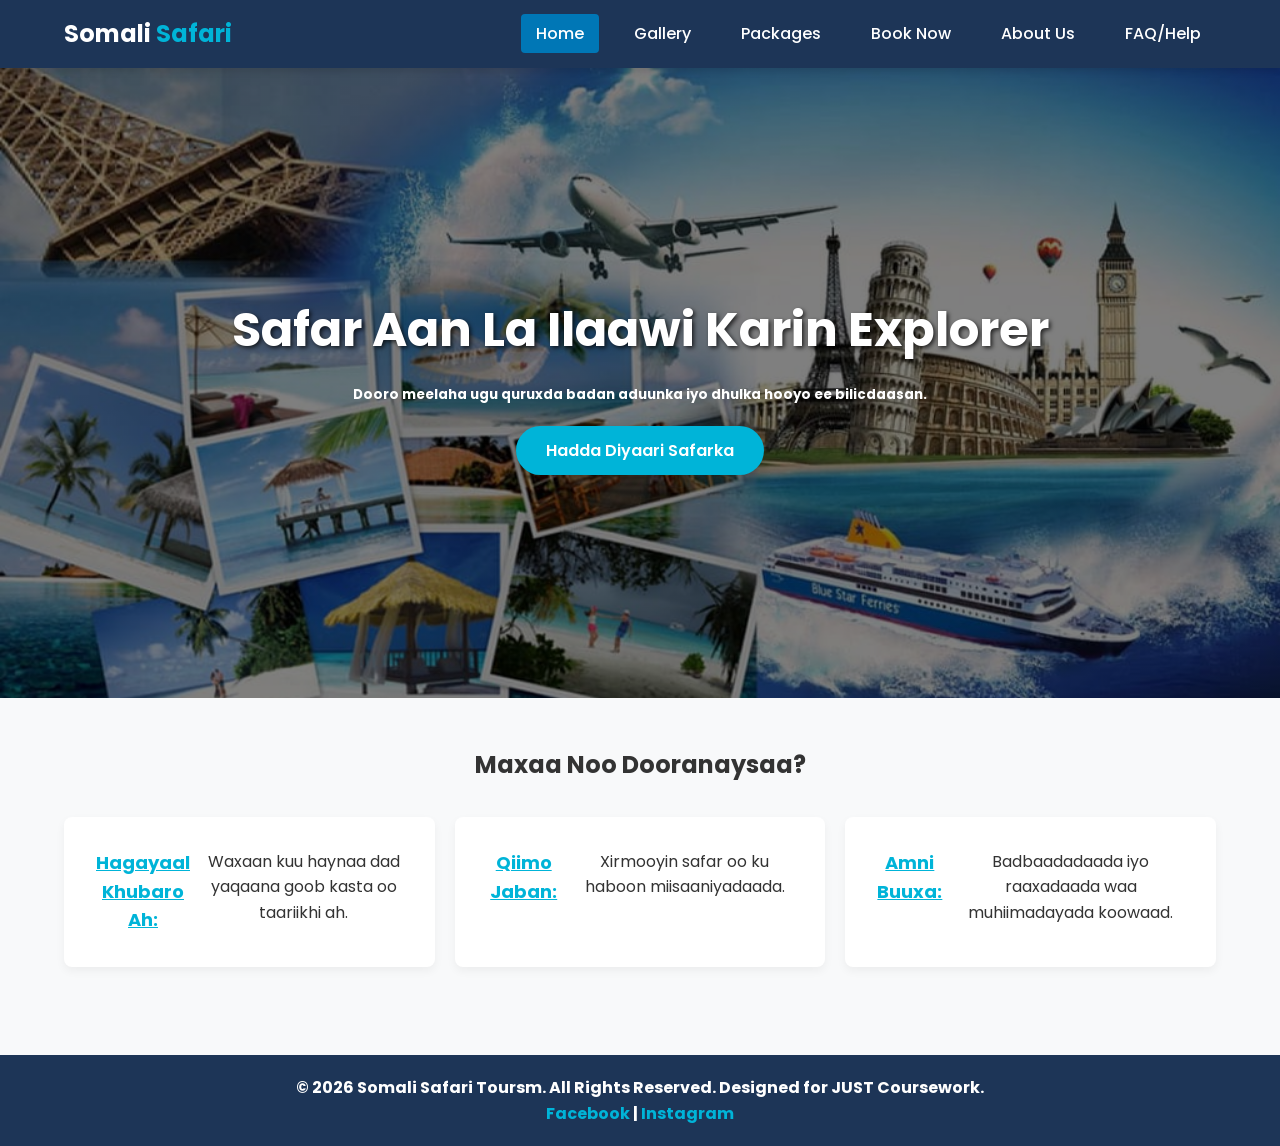
<file: index.html>
<!DOCTYPE html>
<html lang="so">
<head>
    <link rel="stylesheet" href="css/style.css">
    <meta charset="UTF-8">
    <meta name="viewport" content="width=device-width, initial-scale=1.0">
    <meta name="description" content="Ku raca safarada ugu xiisaha badan Soomaaliya iyo daafaha caalamka adigoo isticmaalaya Somali Safari Tours.">
    <title>Somali Safari Tours | Home</title>
    <link rel="icon" type="image/svg+xml" href="images/favicon.svg">
    <!-- Google Fonts -->
    <link rel="preconnect" href="https://fonts.googleapis.com">
    <link rel="preconnect" href="https://fonts.gstatic.com" crossorigin>
    <link href="https://fonts.googleapis.com/css2?family=Poppins:wght@300;400;600;700&family=Roboto:wght@400;500&display=swap" rel="stylesheet">
</head>
<body>

    <!-- Header & Navigation -->
    <header class="main-header">
        <div class="logo">
            <h2>Somali <span>Safari</span></h2>
        </div>
        <nav class="navbar">
            <ul>
                <li><a href="index.html" class="active">Home</a></li>
                <li><a href="gallery.html">Gallery</a></li>
                <li><a href="package.html">Packages</a></li>
                <li><a href="booking.html">Book Now</a></li>
                <li><a href="about.html">About Us</a></li>
                <li><a href="faq.html">FAQ/Help</a></li>
            </ul>
        </nav>
    </header>

    <!-- Main Content -->
    <main>
        <!-- Hero Section -->
        <section class="hero-section">
            <div class="hero-content">
                <h1>Safar Aan La Ilaawi Karin Explorer</h1>
                <p class="trvel"><h5>Dooro meelaha ugu quruxda badan aduunka iyo dhulka hooyo ee bilicdaasan.</h5></p>
                <a href="booking.html" class="btn-primary">Hadda Diyaari Safarka</a>
            </div>
        </section>

        <!-- Features Section (Flexbox) -->
        <section class="features-section">
            <h2>Maxaa Noo Dooranaysaa?</h2>
            <div class="features-container">
                <article class="feature-box">
                    <h3>Hagayaal Khubaro Ah:</h3>
                    <p>Waxaan kuu haynaa dad yaqaana goob kasta oo taariikhi ah.</p>
                </article>
                <article class="feature-box">
                    <h3>Qiimo Jaban:</h3>
                    <p>Xirmooyin safar oo ku haboon miisaaniyadaada.</p>
                </article>
                <article class="feature-box">
                    <h3>Amni Buuxa:</h3>
                    <p>Badbaadadaada iyo raaxadaada waa muhiimadayada koowaad.</p>
                </article>
            </div>
        </section>
    </main>

    <!-- Footer -->
    <footer class="main-footer">
        <p>&copy; 2026 Somali Safari Toursm. All Rights Reserved. Designed for JUST Coursework.</p>
        <div class="social-links">
            <a href="https://www.facebook.com/share/1EsvmZL8dN/" target="_blank">Facebook</a> | 
            <a href="https://www.instagram.com/cabdidhibe7?igsh=MXVlZjVsN2Z3eTdlZQ==" target="_blank">Instagram</a>
        </div>
    </footer>

</body>
</html>
</file>
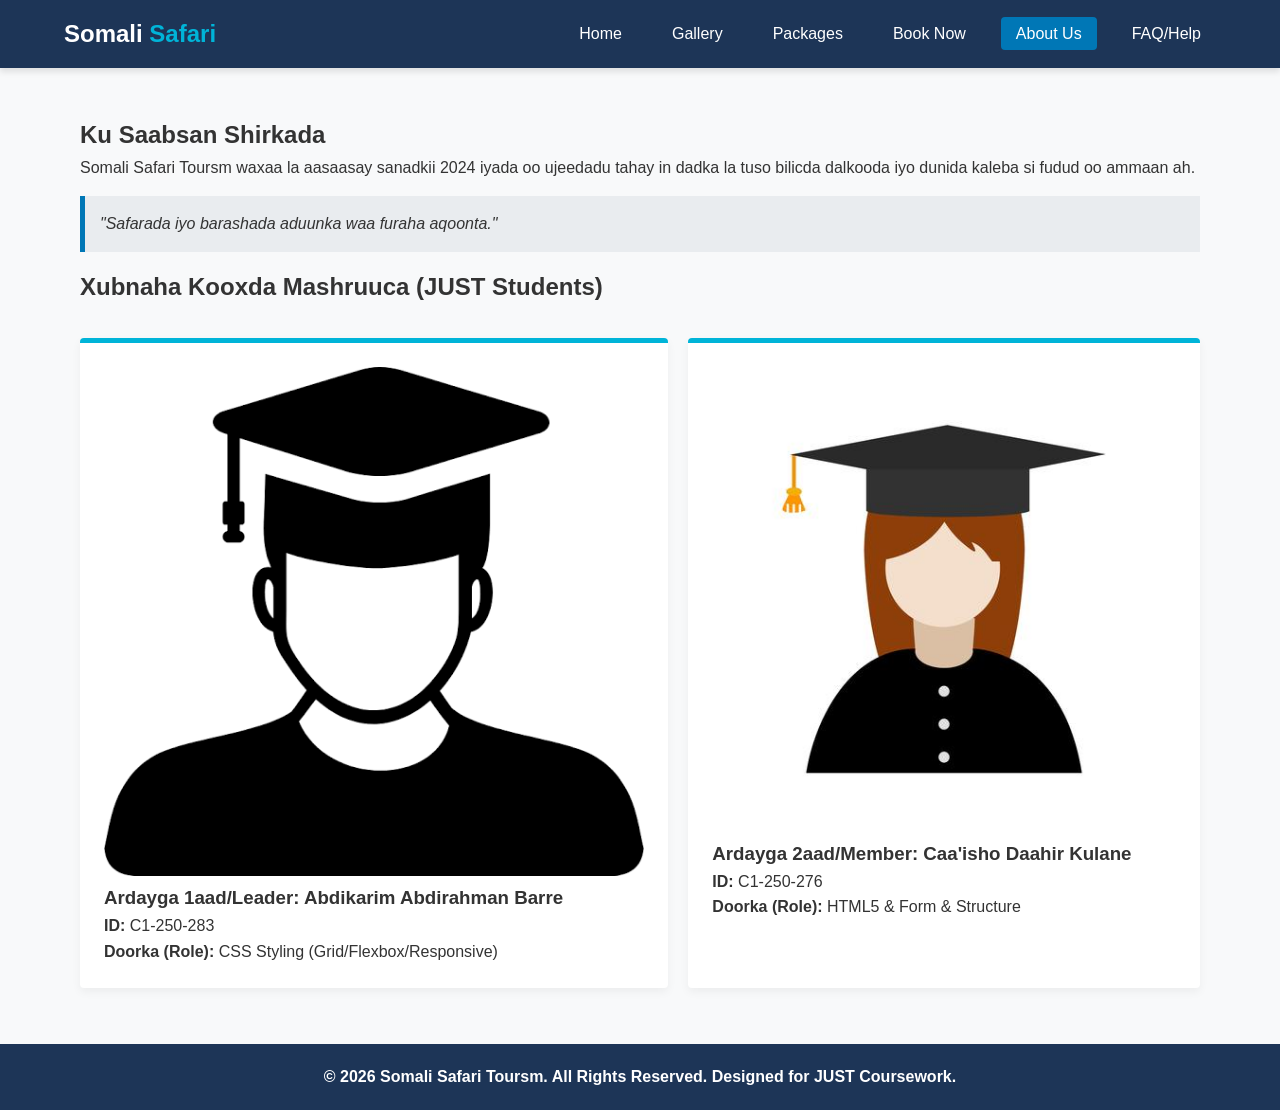
<file: about.html>
<!DOCTYPE html>
<html lang="so">
<head>
    <link rel="stylesheet" href="css/style.css">
    <meta charset="UTF-8">
    <meta name="viewport" content="width=device-width, initial-scale=1.0">
    <title>About Us & Team | Somali Safari</title>
    <style></style>
</head>
<body>

    <header class="main-header">
        <div class="logo"><h2>Somali <span>Safari</span></h2></div>
        <nav class="navbar">
            <ul>
                <li><a href="index.html">Home</a></li>
                <li><a href="gallery.html">Gallery</a></li>
                <li><a href="package.html">Packages</a></li>
                <li><a href="booking.html">Book Now</a></li>
                <li><a href="about.html" class="active">About Us</a></li>
                <li><a href="faq.html">FAQ/Help</a></li>
            </ul>
        </nav>
    </header>

    <main class="container">
        <!-- Company Background -->
        <section class="about-intro">
            <h1>Ku Saabsan Shirkada</h1>
            <p>Somali Safari Toursm waxaa la aasaasay sanadkii 2024 iyada oo ujeedadu tahay in dadka la tuso bilicda dalkooda iyo dunida kaleba si fudud oo ammaan ah.</p>
            <blockquote>"Safarada iyo barashada aduunka waa furaha aqoonta."</blockquote>
        </section>

        <!-- Project Group Members (Ugu yaraan 2 arday oo wata ID iyo Roles) -->
        <section class="team-section">
            <h2>Xubnaha Kooxda Mashruuca (JUST Students)</h2>
            <div class="team-grid">
                <article class="team-card">
                    <img src="images/students.png" class="swrt" alt="LEADER">
                    <h3>Ardayga 1aad/Leader: Abdikarim Abdirahman Barre</h3>
                    <p><strong>ID:</strong> C1-250-283</p>
                    <p><strong>Doorka (Role):</strong> CSS Styling (Grid/Flexbox/Responsive)</p>
                </article>
                <article class="team-card">
                    <img src="images/student.jpg" class="swrt" alt="MEMBER">
                    <h3>Ardayga 2aad/Member: Caa'isho Daahir Kulane</h3>
                    <p><strong>ID:</strong> C1-250-276</p>
                    <p><strong>Doorka (Role):</strong> HTML5 & Form & Structure</p>
                </article>
            </div>
        </section>
    </main>

    <footer class="main-footer">
        <p>&copy; 2026 Somali Safari Toursm. All Rights Reserved. Designed for JUST Coursework.</p>
    </footer>

</body>
</html>
</file>
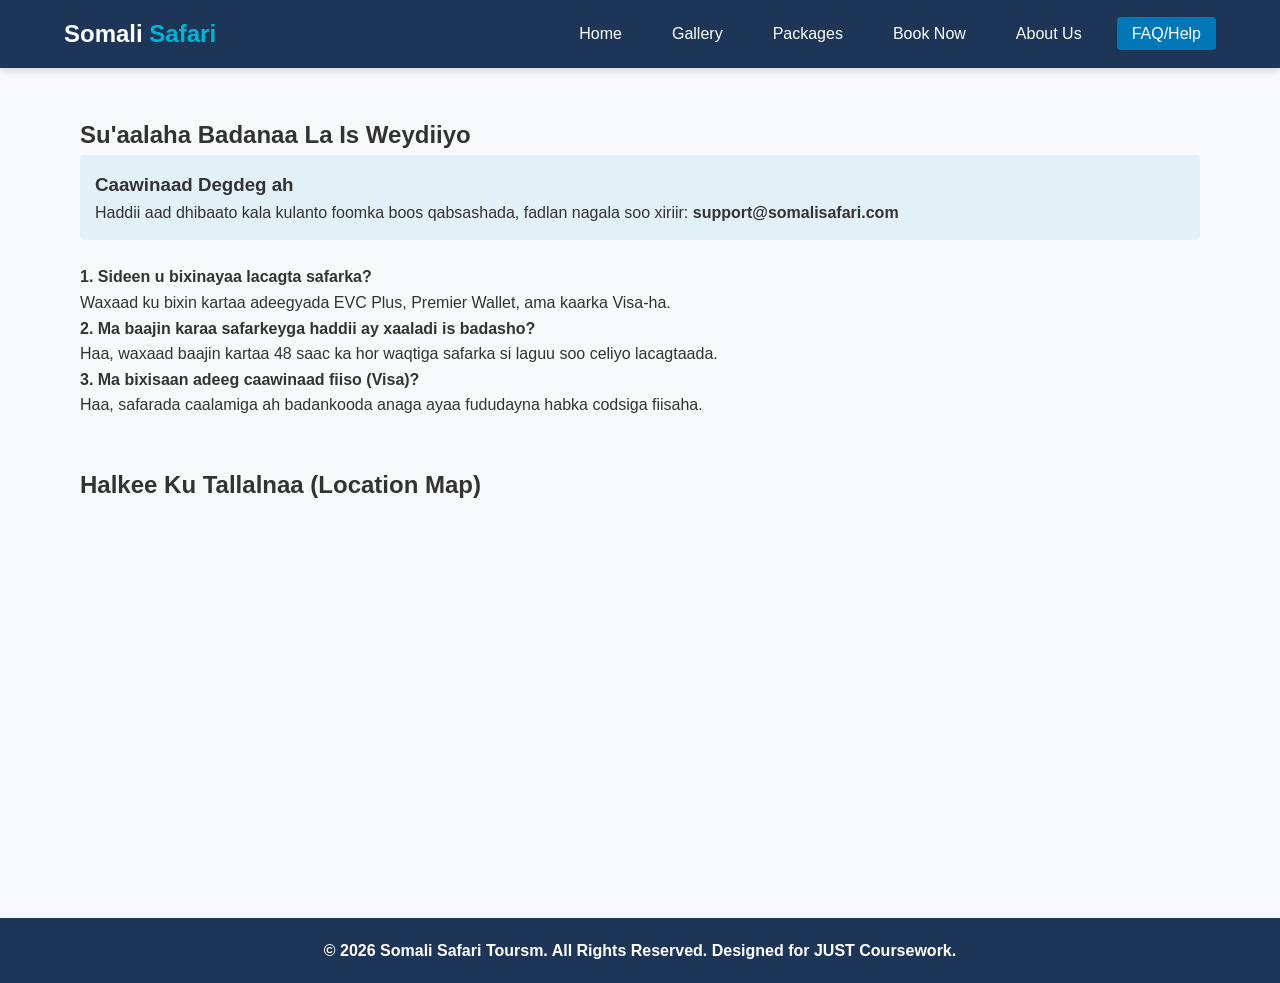
<file: faq.html>
<!DOCTYPE html>
<html lang="so">
<head>
    <link rel="stylesheet" href="css/style.css">
    <meta charset="UTF-8">
    <meta name="viewport" content="width=device-width, initial-scale=1.0">
    <title>FAQ & Help | Somali Safari</title>
    <link rel="icon" type="image/svg+xml" href="images/favicon.svg">
</head>
<body>

    <header class="main-header">
        <div class="logo"><h2>Somali <span>Safari</span></h2></div>
        <nav class="navbar">
            <ul>
                <li><a href="index.html">Home</a></li>
                <li><a href="gallery.html">Gallery</a></li>
                <li><a href="package.html">Packages</a></li>
                <li><a href="booking.html">Book Now</a></li>
                <li><a href="about.html">About Us</a></li>
                <li><a href="faq.html" class="active">FAQ/Help</a></li>
            </ul>
        </nav>
    </header>

    <main class="container">
        <section class="faq-section">
            <h1>Su'aalaha Badanaa La Is Weydiiyo</h1>
            
            <aside class="help-box">
                <h3>Caawinaad Degdeg ah</h3>
                <p>Haddii aad dhibaato kala kulanto foomka boos qabsashada, fadlan nagala soo xiriir: <strong>support@somalisafari.com</strong></p>
            </aside>

            <dl class="faq-list">
                <dt><strong>1. Sideen u bixinayaa lacagta safarka?</strong></dt>
                <dd>Waxaad ku bixin kartaa adeegyada EVC Plus, Premier Wallet, ama kaarka Visa-ha.</dd>

                <dt><strong>2. Ma baajin karaa safarkeyga haddii ay xaaladi is badasho?</strong></dt>
                <dd>Haa, waxaad baajin kartaa 48 saac ka hor waqtiga safarka si laguu soo celiyo lacagtaada.</dd>

                <dt><strong>3. Ma bixisaan adeeg caawinaad fiiso (Visa)?</strong></dt>
                <dd>Haa, safarada caalamiga ah badankooda anaga ayaa fududayna habka codsiga fiisaha.</dd>
            </dl>
        </section>

        <!-- Embedded Google Maps Requirement -->
        <section class="map-section">
            <h2>Halkee Ku Tallalnaa (Location Map)</h2>
            <div class="map-container">
                <iframe src="https://www.google.com/maps/embed?pb=!1m18!1m12!1m3!1d3986.9733246305615!2d45.33230431475514!3d2.044145998510168!2m3!1f0!2f0!3f0!3m2!1i1024!2i768!4f13.1!3m3!1m2!1s0x3d07db053f3605a9%3A0xb35a396b27e8a9f!2sJamhuriya%20University%20of%20Science%20and%20Technology!5e0!3m2!1sen!2sso!4v1700000000000!5m2!1sen!2sso" width="100%" height="350" style="border:0;" allowfullscreen="" loading="lazy"></iframe>
            </div>
        </section>
    </main>

    <footer class="main-footer">
        <p>&copy; 2026 Somali Safari Toursm. All Rights Reserved. Designed for JUST Coursework.</p>
    </footer>

</body>
</html>
</file>
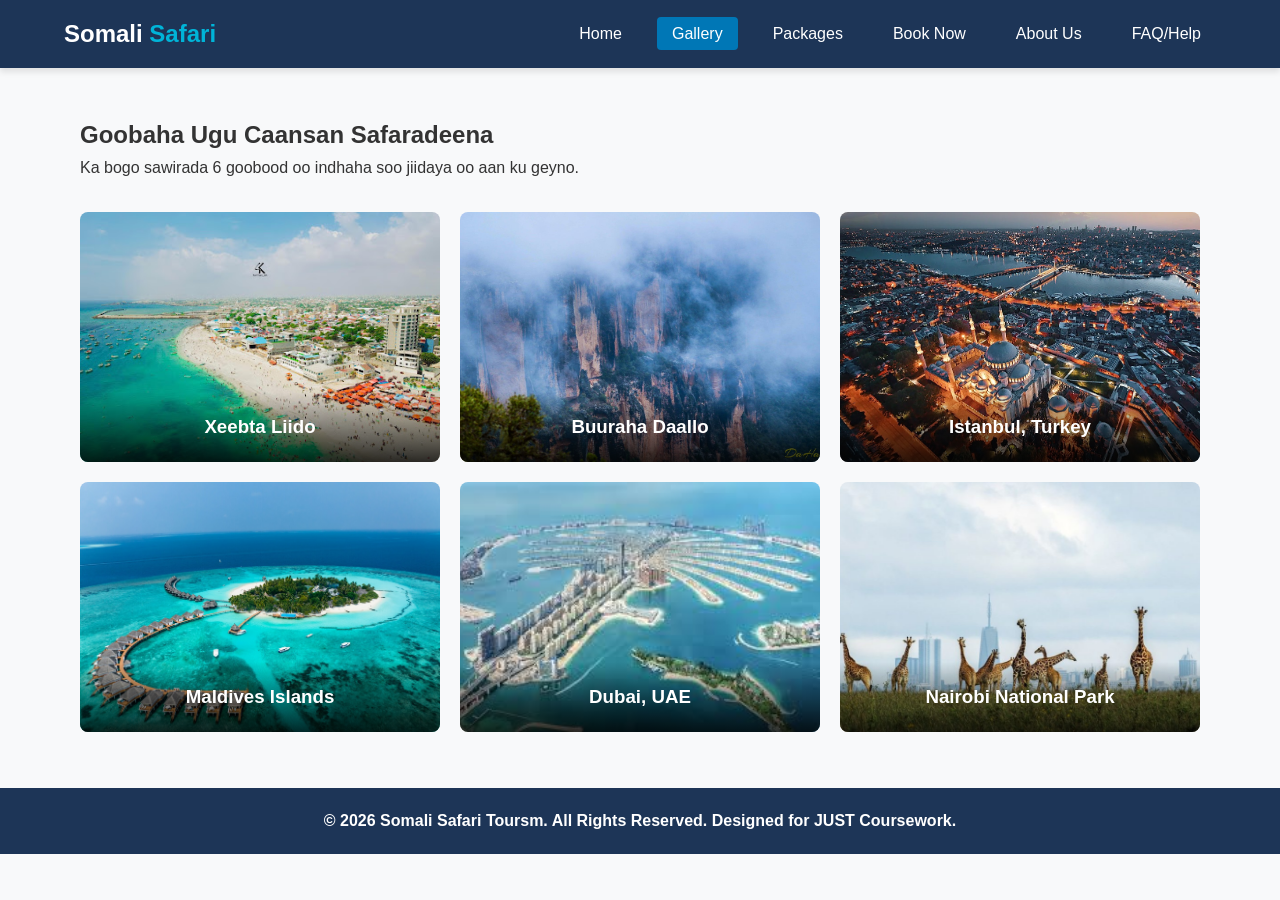
<file: gallery.html>
<!DOCTYPE html>
<html lang="so">
<head>
    <link rel="stylesheet" href="css/style.css">
    <meta charset="UTF-8">
    <meta name="viewport" content="width=device-width, initial-scale=1.0">
    <title>Destinations Gallery | Somali Safari</title>
    <link rel="icon" type="image/svg+xml" href="images/favicon.svg">
</head>
<body>

    <header class="main-header">
        <div class="logo"><h2>Somali <span>Safari</span></h2></div>
        <nav class="navbar">
            <ul>
                <li><a href="index.html">Home</a></li>
                <li><a href="gallery.html" class="active">Gallery</a></li>
                <li><a href="package.html">Packages</a></li>
                <li><a href="booking.html">Book Now</a></li>
                <li><a href="about.html">About Us</a></li>
                <li><a href="faq.html">FAQ/Help</a></li>
            </ul>
        </nav>
    </header>

    <main class="container">
        <section class="gallery-section">
            <h1>Goobaha Ugu Caansan Safaradeena</h1>
            <p>Ka bogo sawirada 6 goobood oo indhaha soo jiidaya oo aan ku geyno.</p>
            
            <!-- CSS Grid Gallery (6 Images) -->
            <div class="image-grid">
                <div class="grid-item">
                    <img src="images/liido.jpg" alt="Xeebta Liido ee Muqdisho">
                    <div class="overlay"><h3>Xeebta Liido</h3></div>
                </div>
                <div class="grid-item">
                    <img src="images/daallo.jpg" alt="Buuraha Daallo ee Sanaag">
                    <div class="overlay"><h3>Buuraha Daallo</h3></div>
                </div>
                <div class="grid-item">
                    <img src="images/turkey.jpg" alt="Magaalada Istanbul ee dalka Turkiga">
                    <div class="overlay"><h3>Istanbul, Turkey</h3></div>
                </div>
                <div class="grid-item">
                    <img src="images/maldives.jpg" alt="Jasiirada Maldives">
                    <div class="overlay"><h3>Maldives Islands</h3></div>
                </div>
                <div class="grid-item">
                    <img src="images/dubai.jpg" alt="Magaalada Dubai habeenkii">
                    <div class="overlay"><h3>Dubai, UAE</h3></div>
                </div>
                <div class="grid-item">
                    <img src="images/nairobi.jpg" alt="Beerta Xayawaanka ee Nairobi">
                    <div class="overlay"><h3>Nairobi National Park</h3></div>
                </div>
            </div>
        </section>
    </main>

    <footer class="main-footer">
        <p>&copy; 2026 Somali Safari Toursm. All Rights Reserved. Designed for JUST Coursework.</p>
    </footer>

</body>
</html>
</file>
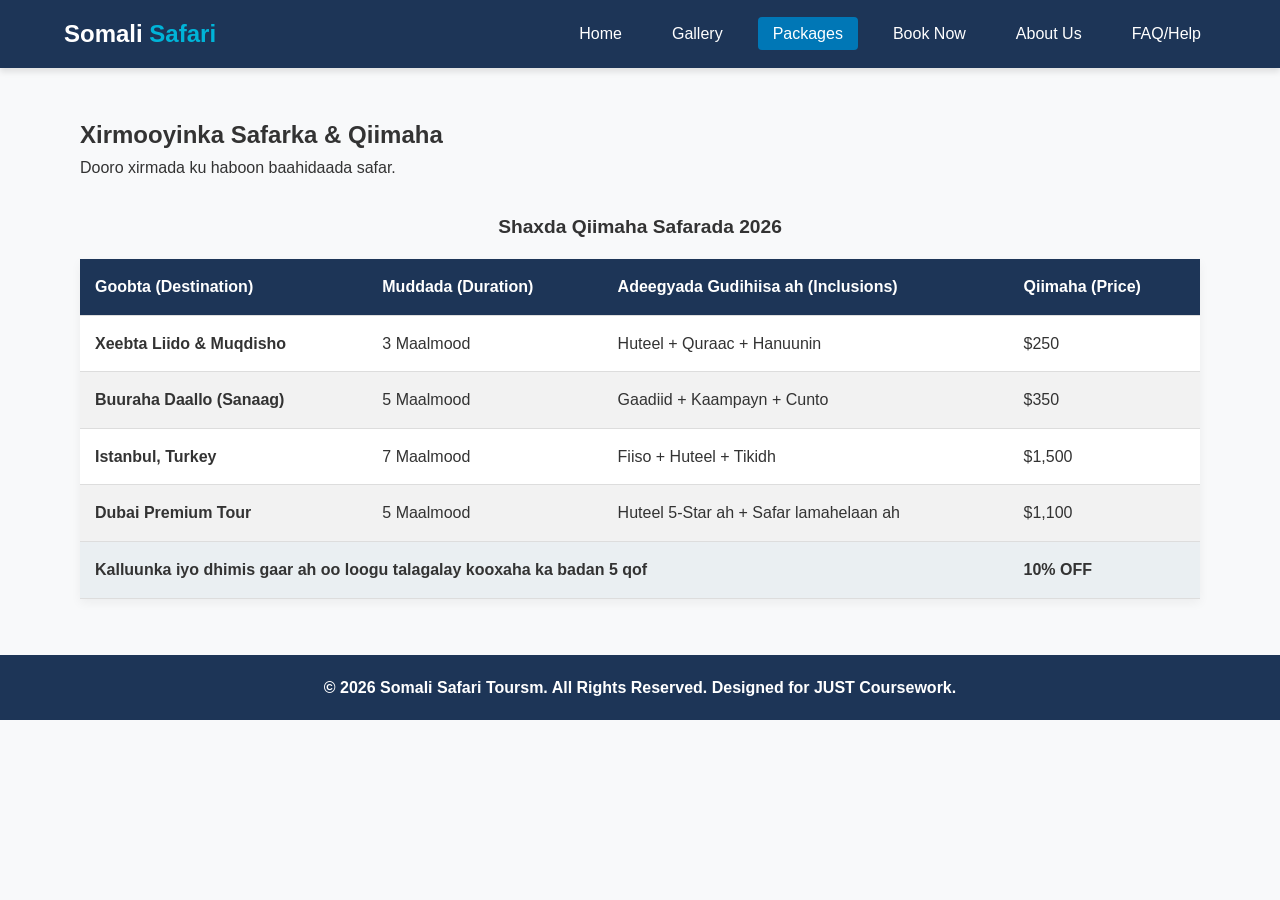
<file: package.html>
<!DOCTYPE html>
<html lang="so">
<head>
    <link rel="stylesheet" href="css/style.css">
    <meta charset="UTF-8">
    <meta name="viewport" content="width=device-width, initial-scale=1.0">
    <title>Tour Packages & Pricing | Somali Safari</title>
    <link rel="icon" type="image/svg+xml" href="images/favicon.svg">
</head>
<style>
    
</style>
<body>

    <header class="main-header">
        <div class="logo"><h2>Somali <span>Safari</span></h2></div>
        <nav class="navbar">
            <ul>
                <li><a href="index.html">Home</a></li>
                <li><a href="gallery.html">Gallery</a></li>
                <li><a href="package.html" class="active">Packages</a></li>
                <li><a href="booking.html">Book Now</a></li>
                <li><a href="about.html">About Us</a></li>
                <li><a href="faq.html">FAQ/Help</a></li>
            </ul>
        </nav>
    </header>

    <main class="container">
        <section class="table-section">
            <h1>Xirmooyinka Safarka & Qiimaha</h1>
            <p>Dooro xirmada ku haboon baahidaada safar.</p>

            <!-- Structured HTML5 Table -->
            <table class="pricing-table">
                <caption>Shaxda Qiimaha Safarada 2026</caption>
                <thead>
                    <tr>
                        <th scope="col">Goobta (Destination)</th>
                        <th scope="col">Muddada (Duration)</th>
                        <th scope="col">Adeegyada Gudihiisa ah (Inclusions)</th>
                        <th scope="col">Qiimaha (Price)</th>
                    </tr>
                </thead>
                <tbody>
                    <tr>
                        <th scope="row">Xeebta Liido & Muqdisho</th>
                        <td>3 Maalmood</td>
                        <td>Huteel + Quraac + Hanuunin</td>
                        <td>$250</td>
                    </tr>
                    <tr>
                        <th scope="row">Buuraha Daallo (Sanaag)</th>
                        <td>5 Maalmood</td>
                        <td>Gaadiid + Kaampayn + Cunto</td>
                        <td>$350</td>
                    </tr>
                    <tr>
                        <th scope="row">Istanbul, Turkey</th>
                        <td>7 Maalmood</td>
                        <td>Fiiso + Huteel + Tikidh</td>
                        <td>$1,500</td>
                    </tr>
                    <tr>
                        <th scope="row">Dubai Premium Tour</th>
                        <td>5 Maalmood</td>
                        <td>Huteel 5-Star ah + Safar lamahelaan ah</td>
                        <td>$1,100</td>
                    </tr>
                </tbody>
                <tfoot>
                    <tr>
                        <td colspan="3">Kalluunka iyo dhimis gaar ah oo loogu talagalay kooxaha ka badan 5 qof</td>
                        <td><strong>10% OFF</strong></td>
                    </tr>
                </tfoot>
            </table>
        </section>
    </main>

    <footer class="main-footer">
        <p>&copy; 2026 Somali Safari Toursm. All Rights Reserved. Designed for JUST Coursework.</p>
    </footer>

</body>
</html>
</file>
<file: css/style.css>
/* ==========================================================================
   1. CSS VARIABLES & ROOT SETTINGS
   ========================================================================== */
:root {
    --primary-color: #0077b6;
    --secondary-color: #00b4d8;
    --dark-color: #1d3557;
    --light-color: #f8f9fa;
    --text-color: #333333;
    --font-main: 'Poppins', sans-serif;
    --font-heading: 'Roboto', sans-serif;
    --transition-smooth: all 0.3s ease;
}

/* Base Styles */
* {
    box-sizing: border-box;
    margin: 0;
    padding: 0;
}

body {
    font-family: var(--font-main);
    color: var(--text-color);
    background-color: var(--light-color);
    line-height: 1.6;
    overflow-x: hidden;
}
.container {
    width: 90%;
    max-width: 1200px;
    margin: 2rem auto;
    padding: 1rem;
}

/* ==========================================================================
   2. HEADER & STICKY NAVIGATION (Flexbox)
   ========================================================================== */
.main-header {
    background-color: var(--dark-color);
    color: #ffffff;
    display: flex;
    justify-content: space-between;
    align-items: center;
    padding: 15px 5%;
    position: sticky;
    top: 0;
    box-shadow: 0 4px 6px rgba(0, 0, 0, 0.1);
    width: 100%;
}

.logo h2 span {
    color: var(--secondary-color);
    margin-right: 40px;
}

.navbar ul {
    list-style: none;
    display: flex;
}

.navbar ul li {
    margin-left: 20px;
}

.navbar ul li a {
    color: #ffffff;
    text-decoration: none;
    font-weight: 500;
    padding: 8px 15px;
    border-radius: 4px;
    transition: var(--transition-smooth);
}

.navbar ul li a:hover, 
.navbar ul li a.active {
    background-color: var(--primary-color);
    color: #ffffff;
}

/* ==========================================================================
   3. HERO & FEATURES (Home Page)
   ========================================================================== */
.hero-section {
    background: linear-gradient(rgba(0,0,0,0.5), rgba(0,0,0,0.5)), url('../images/travel.jpg') no-repeat center center/cover;
    height: 70vh;
    display: flex;
    justify-content: center;
    align-items: center;
    text-align: center;
    color: #ffffff;
}

.hero-content h1 {
    font-size: 3rem;
    margin-bottom: 1rem;
    text-shadow: 2px 2px 4px rgba(0,0,0,0.7);
}

.btn-primary {
    display: inline-block;
    background-color: var(--secondary-color);
    color: #fff;
    padding: 12px 30px;
    text-decoration: none;
    border-radius: 30px;
    font-weight: 600;
    margin-top: 20px;
    transition: var(--transition-smooth);
    box-shadow: 0 4px 15px rgba(0,0,0,0.2);
}

.btn-primary:hover {
    background-color: var(--primary-color);
    transform: translateY(-3px);
}

.features-section {
    padding: 3rem 5%;
    text-align: center;
}

.features-container {
    display: flex;
    justify-content: space-between;
    gap: 20px;
    margin-top: 2rem;
}

.feature-box {
    display: flex;
    justify-content: center;
    flex: 1;
    background: #ffffff;
    padding: 2rem;
    border-radius: 8px;
    box-shadow: 0 4px 10px rgba(0,0,0,0.05);
    transition: var(--transition-smooth);
    border-color: #00bcd4;
}
.feature-box h3{
    font-size: 18px;
    color: var(--secondary-color);
    margin-right: 15px;
    text-decoration-line: underline;
}
.feature-box:hover {
    transform: translateY(-5px);
    box-shadow: 0 10px 20px rgba(0,0,0,0.1);
}

/* ==========================================================================
   4. IMAGE GALLERY (CSS Grid)
   ========================================================================== */
.image-grid {
    display: grid;
    grid-template-columns: repeat(3, 1fr);
    gap: 20px;
    margin-top: 2rem;
}

.grid-item {
    position: relative;
    overflow: hidden;
    border-radius: 8px;
    height: 250px;
}

.grid-item img {
    width: 100%;
    height: 100%;
    object-fit: cover;
    transition: var(--transition-smooth);
}

.grid-item:hover img {
    transform: scale(1.1);
}

.overlay {
    position: absolute;
    bottom: 0;
    background: linear-gradient(transparent, rgba(0,0,0,0.8));
    width: 100%;
    color: #fff;
    padding: 20px;
    text-align: center;
}
/* ==========================================================================
   5. DATA TABLE STYLING
   ========================================================================== */
.pricing-table {
    width: 100%;
    border-collapse: collapse;
    margin-top: 2rem;
    background: #fff;
    box-shadow: 0 4px 10px rgba(0,0,0,0.05);
}

.pricing-table caption {
    font-size: 1.2rem;
    font-weight: bold;
    margin-bottom: 1rem;
}

.pricing-table th, .pricing-table td {
    padding: 15px;
    text-align: left;
    border-bottom: 1px solid #ddd;
}

.pricing-table thead {
    background-color: var(--dark-color);
    color: #ffffff;
}

/* Zebra Striping & Hover Effect */
.pricing-table tbody tr:nth-child(even) {
    background-color: #f2f2f2;
}

.pricing-table tbody tr:hover {
    background-color: #e2f0f7;
}

.pricing-table tfoot {
    background-color: #eaeff2;
    font-weight: bold;
}

/* ==========================================================================
   6. FORMS (Flexbox Layout)
   ========================================================================== */
.form-container {
    max-width: 700px;
    margin: 3rem auto;
    background: #fff;
    padding: 2rem;
    border-radius: 8px;
    box-shadow: 0 4px 15px rgba(0,0,0,0.1);
}

.styled-form fieldset {
    border: 1px solid #ccc;
    padding: 1.5rem;
    margin-bottom: 1.5rem;
    border-radius: 6px;
}

.styled-form legend {
    font-weight: bold;
    padding: 0 10px;
    color: var(--primary-color);
}

.styled-form label {
    display: block;
    margin-top: 1rem;
    font-weight: 500;
}

.styled-form input[type="text"],
.styled-form input[type="email"],
.styled-form input[type="password"],
.styled-form select,
.styled-form textarea {
    width: 100%;
    padding: 10px;
    margin-top: 5px;
    border: 1px solid #ccc;
    border-radius: 4px;
}

.styled-form input:focus, .styled-form select:focus, .styled-form textarea:focus {
    outline: none;
    border-color: var(--primary-color);
    box-shadow: 0 0 5px rgba(0, 119, 182, 0.3);
}

.radio-group, .checkbox-group {
    display: flex;
    gap: 15px;
    margin-top: 5px;
}

.btn-submit {
    background-color: var(--primary-color);
    color: white;
    border: none;
    padding: 12px 20px;
    width: 100%;
    font-size: 1rem;
    border-radius: 4px;
    cursor: pointer;
    transition: var(--transition-smooth);
}

.btn-submit:hover {
    background-color: var(--dark-color);
}

/* ==========================================================================
   7. TEAM & FAQ STYLING
   ========================================================================== */
.team-grid {
    display: flex;
    gap: 20px;
    margin-top: 2rem;
}

.team-card {
    background: #fff;
    padding: 1.5rem;
    border-top: 5px solid var(--secondary-color);
    box-shadow: 0 4px 10px rgba(0,0,0,0.05);
    border-radius: 4px;
}
.team-card img{
    width: 100%;
    max-width: 100%;
    height: auto;
}
blockquote {
    font-style: italic;
    background: #e9ecef;
    border-left: 5px solid var(--primary-color);
    padding: 15px;
    margin: 1rem 0;
}

.help-box {
    background-color: #e2f0f7;
    padding: 15px;
    border-radius: 4px;
    margin-bottom: 1.5rem;
}

.map-section {
    margin-top: 3rem;
}
.swr{
margin-top: 50px;
}
/* ==========================================================================
   8. FOOTER
   ========================================================================== */
.main-footer {
    font-weight: bold;
    background-color: var(--dark-color);
    color: #fff;
    text-align: center;
    padding: 20px;
    margin-top: 40px;
    width: 100%;
}

.social-links a {
    color: var(--secondary-color);
    text-decoration: none;
}

/* ==========================================================================
   9. RESPONSIVE DESIGN (Media Queries)
   ========================================================================== */

/* Tablet View */
@media screen and (max-width: 768px) {
    .main-header {
        flex-direction: column;
        text-align: center;
    }
    .navbar ul {
        margin-top: 1rem;
    }
    .features-container, .team-grid {
        flex-direction: column;
    }
    .image-grid {
        grid-template-columns: repeat(2, 1fr);
    }
}

/* Mobile View */
@media screen and (max-width: 480px) {
    .main-header{
        padding: 15px 2%;
    }
    navbar {
        width: 100%;
    }
    .navbar ul{
        flex-direction: column;
        width: 100%;
        text-align:center;
    }
    .navbar ul {
        display: flex;
        flex-wrap:wrap;
        justify-content:center;
        width: 100%;
    }
    .navbar ul{
        display: flex;
        justify-content: center;
        align-items: center;
    }
    .navbar ul li {
        margin: 5px 0;
        width: 100%;
    }
    .image-grid {
        grid-template-columns: 1fr;
    }
    .hero-content h1 {
        font-size: 2rem;
    }
}
</file>
